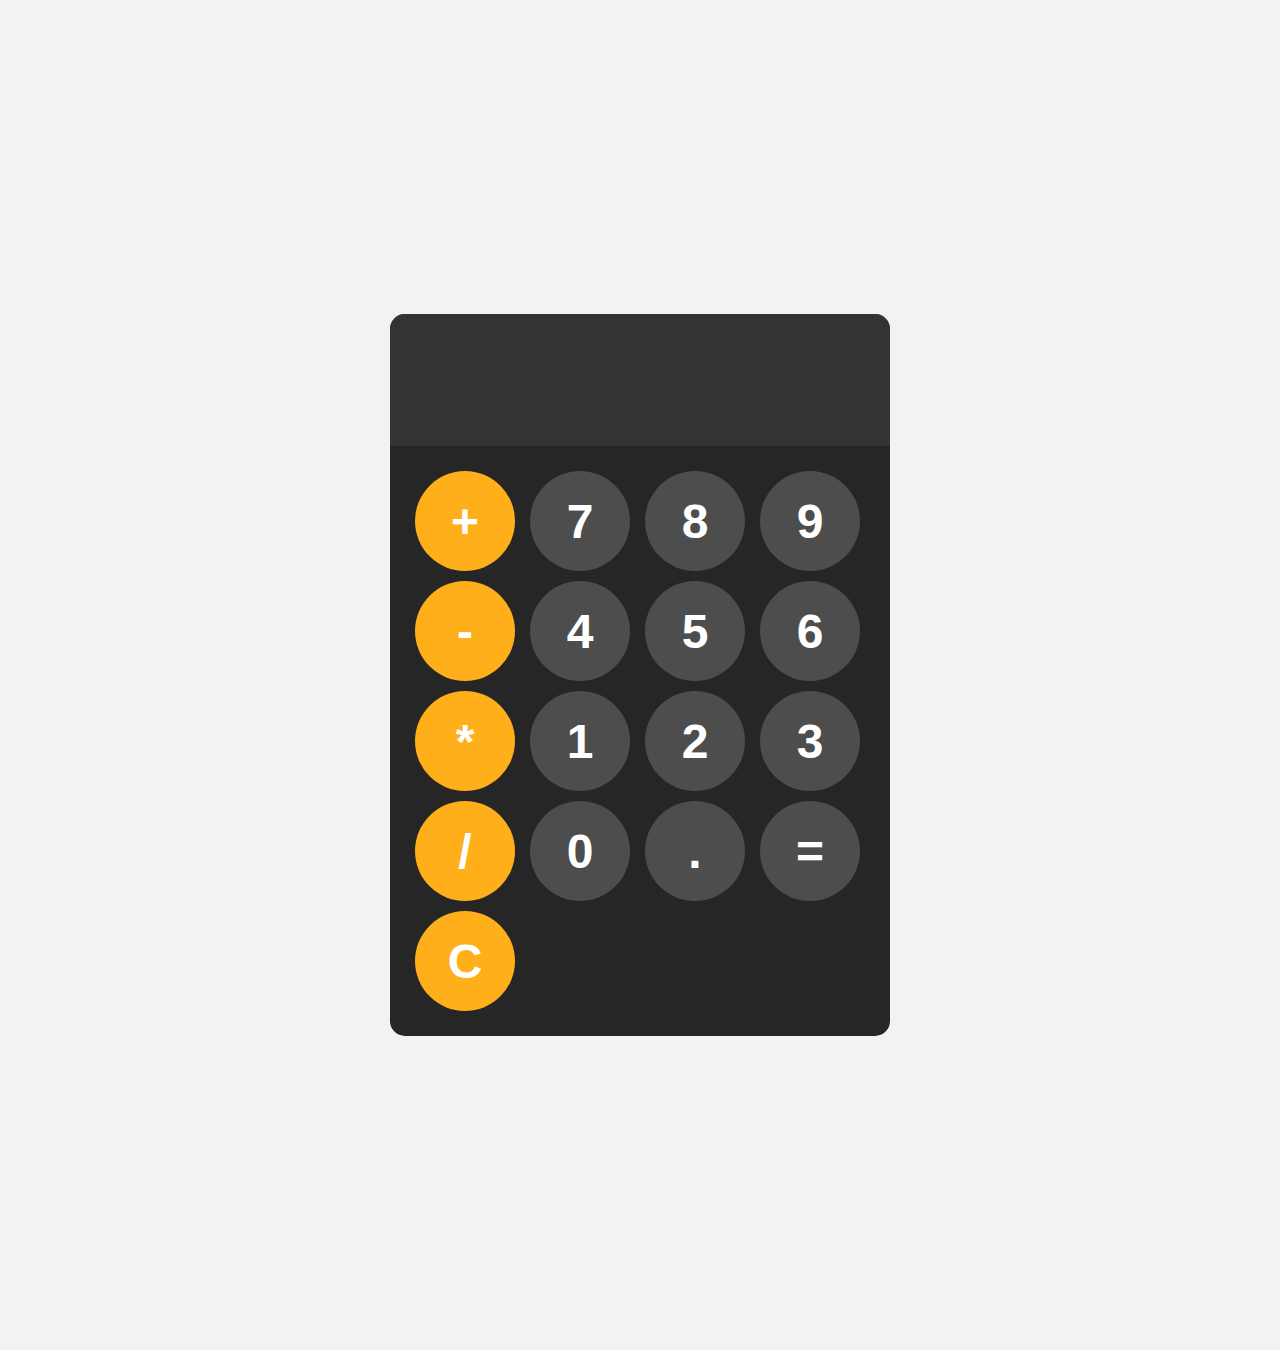
<file: calculator.html>
<!DOCTYPE html>
<html lang="en">
<head>
    <meta charset="UTF-8">
    <meta name="viewport" content="width=device-width, initial-scale=1.0">
    <title>Calculator</title>
    <link rel="stylesheet" type="text/css" href="styles2.css">
</head>
<body>
    
  <div id="calculator">
    <input id="display" readonly>
    <div id="keys">
        <button onclick="appendToDisplay('+')" class="operator-btn">+</button>
        <button onclick="appendToDisplay('7')">7</button>
        <button onclick="appendToDisplay('8')">8</button>
        <button onclick="appendToDisplay('9')">9</button>
        <button onclick="appendToDisplay('-')" class="operator-btn">-</button>
        <button onclick="appendToDisplay('4')">4</button>
        <button onclick="appendToDisplay('5')">5</button>
        <button onclick="appendToDisplay('6')">6</button>
        <button onclick="appendToDisplay('*')" class="operator-btn">*</button>
        <button onclick="appendToDisplay('1')">1</button>
        <button onclick="appendToDisplay('2')">2</button>
        <button onclick="appendToDisplay('3')">3</button>
        <button onclick="appendToDisplay('/')" class="operator-btn">/</button>
        <button onclick="appendToDisplay('0')">0</button>
        <button onclick="appendToDisplay('.')">.</button>
        <button onclick="calculate()">=</button>
        <button onclick="clearDisplay()" class="operator-btn">C</button>
        
    </div>
  </div>
  <script src="calc.js" charset="UTF-8"></script>
</body>
<!--Tutorial used - (https://youtu.be/I5kj-YsmWjM?si=9sVMSq_gCnhT-UY_) -->
</html>
</file>
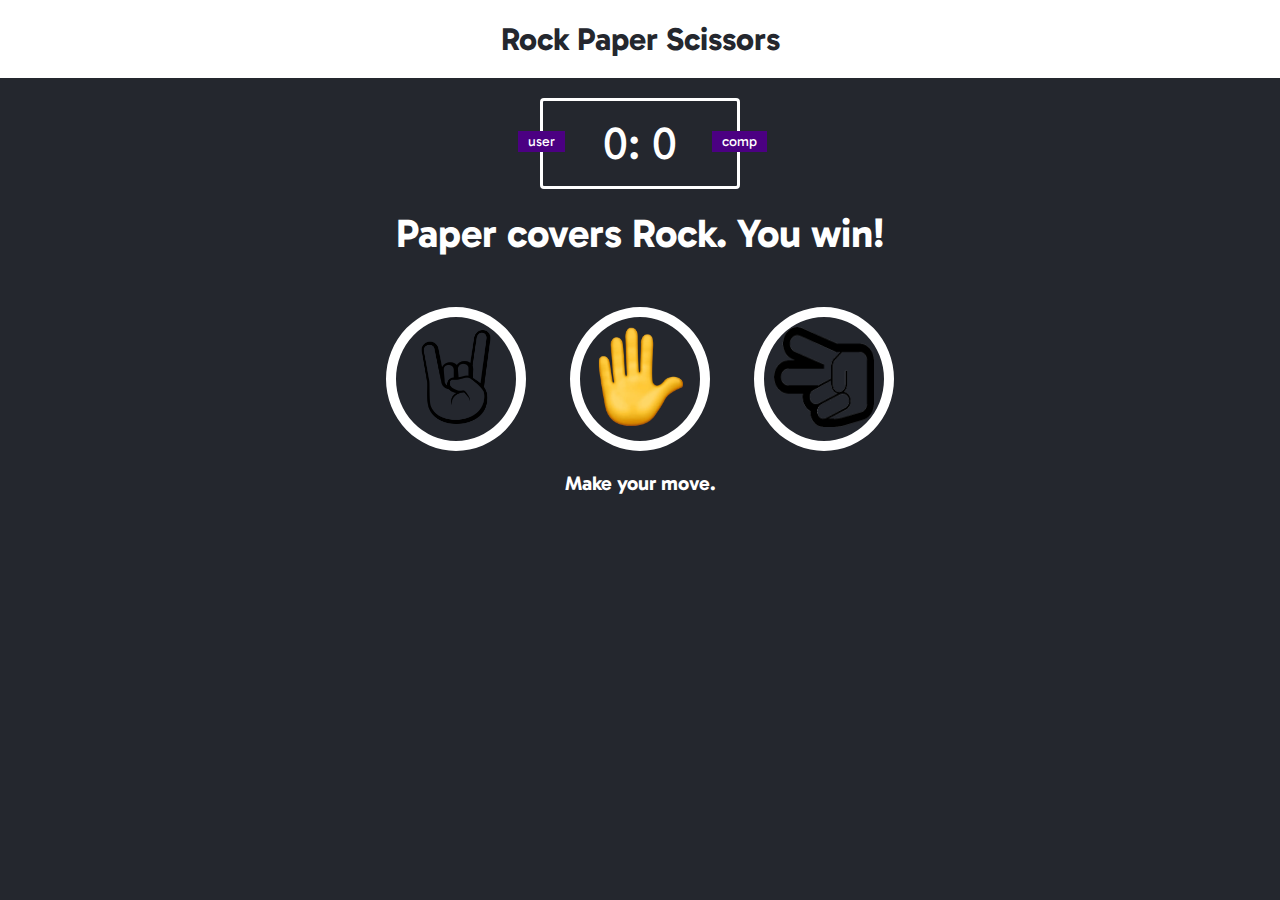
<file: rock-paper-scissors.html>
<!DOCTYPE html>
<html lang="en">
<head>
    <meta charset="UTF-8">
    <meta name="viewport" content="width=device-width, initial-scale=1.0">
    <title>Rock Paper Scissors</title>
    <link rel="stylesheet" href="styles.css">
</head>
<body>
    <header>
        <h1>Rock Paper Scissors</h1>
    </header>

    <div class="score-board">
    <div id="user-label" class="badge">user</div>
    <div id="computer-label" class="badge">comp</div>  
    <span id="user-score">0</span>: <span id="computer-score">0</span>    
    </div>
<div class="result">
    <p>Paper covers Rock. You win!</p>
</div>

<div class="choices">
<div class="choice" id="r">
    <img src="Images/rock3.png" alt="Picture of the hand sign for rock" width="100" height="100">

</div>
<div class="choice" id="p">
    <img src="Images/paper.webp" alt="Picture of the hand sign for paper" width="100" height="100">
</div>
<div class="choice" id="s">
    <img src="Images/scissors2.png" alt="Picture of the hand sign for scissors" width="100" height="100">
</div>
</div>

<p id="action-message">Make your move.</p>
<script src="scripts.js" charset="UTF-8"></script>
</body>
<!-- Tutorial used - (https://youtu.be/jaVNP3nIAv0?si=GJGQLUcrz0GF5p0K)-->
</html>
</file>
<file: styles2.css>
body{
    margin: 0;
    display: flex;
    justify-content: center;
    align-items: center;
    height: 150vh;
    background-color: hsl(0, 0%, 95%);
}   
#calculator{
    font-family: Arial, sans-serif;
    background-color: hsl(0, 0%, 15%);
    border-radius: 15px;
    max-width: 500px;
    overflow: hidden;
}

#display{
    width: 100%;
    padding: 20px;
    font-size: 5rem;
    text-align: left;
    border: none;
    background-color: hsl(0, 0%, 20%);
    color: white;
}

#keys{
    display: grid;
    grid-template-columns: repeat(4, 1fr);
    gap: 10px;
    padding: 25px;
}


button {
    width: 100px;
    height: 100px;
    border-radius: 50px;
    border: none;
    background-color: hsl(0, 0%, 30%);
    color: white;
    font-size: 3rem;
    font-weight: bold;
    cursor: pointer;
}

button:hover{
    background-color: hsl(0, 0%, 40%);
}

button:active{
    background-color: hsl(0, 0%, 50%);
}

.operator-btn{
    background-color: hsl(39, 100%, 55%);
}

.operator-btn:hover{
    background-color: hsl(39, 100%, 65%);
}

.operator-btn:active{
    background-color: hsl(39, 100%, 75%);
}
</file>
<file: styles.css>
@import url('https://fonts.googleapis.com/css2?family=Gabarito:wght@400..900&display=swap');
* {
    margin: 0;
    padding: 0;
    box-sizing: border-box;
}

body {
    background-color: #24272E;
}

header {
    background: white;
    padding: 20px;
}



header > h1 {
    color: #24272E;
    text-align: center;
    font-family: Gabarito, sans-serif;
}

.score-board {
    margin: 20px auto;
    border: 3px solid white;
    border-radius: 4px;
    text-align: center;
    width: 200px;
    color: white;
    font-size: 46px;
    padding: 15px 20px;
    font-family: Gabarito, sans-serif;
    position: relative;
}

.badge {
    background: indigo;
    color: white;
    font-size: 14px;
    padding: 2px 10px;
    font-family: Gabarito, sans-serif;
}

#user-label {
    position: absolute;
    top: 30px;
    left: -25px;
}

#computer-label {
    position: absolute;
    top: 30px;
    right: -30px;
}

.result {
    font-size: 40px;
    color: white;
}

.result > p {
    text-align: center;
    font-weight: bold;
    font-family: Gabarito, sans-serif;
}

.choices {
    margin-top: 50px ;
    text-align: center;
}

.choice {
    border: 10px solid white;
    border-radius: 50%;
    margin: 0 20px;
    padding: 10px;
    display: inline-block;
    transition: all 0.4s ease;
}

.choice:hover {
    cursor: pointer;
    background: palevioletred;
}

#action-message {
    text-align: center;
    color: white;
    font-family: Gabarito, sans-serif;
    font-weight: bold;
    font-size: 20px;
    margin-top: 20px;
}

.green-glow {
    border: 4px solid lightgreen;
    box-shadow: 0 0 10px green;
}

.red-glow {
    border: 4px solid lightcoral;
    box-shadow: 0 0 10px red;
}

.gray-glow {
    border: 4px solid lightslategray;
    box-shadow: 0 0 10px gray;
}
</file>
